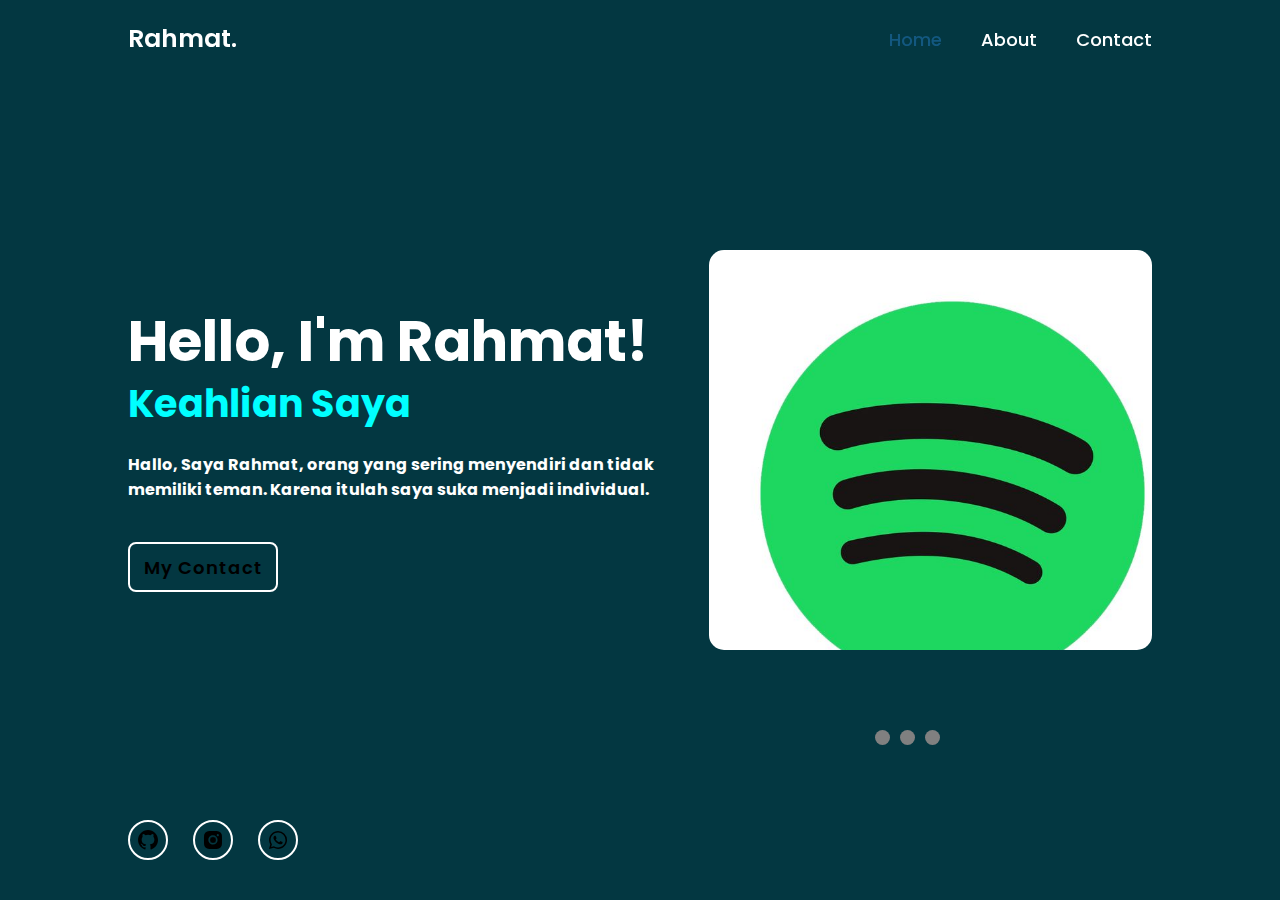
<file: page/about/friends.html>
<!DOCTYPE html>
<html lang="en">
<head>
    <meta charset="UTF-8">
    <meta name="viewport" content="width=device-width, initial-scale=1.0">
    <title>Personal Website</title>
    <link rel="stylesheet" href="../../asset/keahlian.css">
    <link href='https://unpkg.com/boxicons@2.1.4/css/boxicons.min.css' rel='icons'>
</head>
<body>
    <header class="header">
        <a href="#" class="logo">Rahmat.</a>

        <nav class="nav">
            <a href="../../index.html" class="active">Home</a>
            <div class="dropdown">
            <a href="#" class="">About</a>
            <div class="dropdown-content">
                <a href="../about/friends.html">Friends</a>
                <a href="../about/keahlian.html">Keahlian</a>
                <a href="../about/portofolio.html">Portofolio</a>
            </div>
            </div>
            <a href="https://wa.me/6282257359610">Contact</a>
        </nav>
    </header>

    <section class="home">
        <div class="home-content">
        <h1>Hello, I'm Rahmat!</h1>
        <h2>Keahlian Saya</h2>
        <p>Hallo, Saya Rahmat, orang yang sering menyendiri dan tidak memiliki teman. Karena itulah saya suka menjadi individual.</p>
        <div class="btn-box">
            <a href="https://mail.google.com/mail/u/0/?hl=en#inbox?compose=new" class="btn">My Contact</a>
        </div>
        </div>

        <div class="home-sci">
            <a href="https://github.com/leonardofour"><img src="[data-uri]"/></a>
            <a href="https://www.instagram.com/frmtp_/"><img src="[data-uri]"/></a>
            <a href="https://wa.me/6282257359610"><img src="[data-uri]"/></a>
        </div>

        <div class="wrapper">  
            <div class="slides">

                <span id="slide-1"></span>
                <span id="slide-2"></span>
                <span id="slide-3"></span>

                <div class="images">
                <img src="../../asset/img/friends/Spotify.jpeg" alt="">
                <img src="../../asset/img/friends/TikTok overtakes Facebook downloads, Facebook fires back with Lasso - Schaefer Marketing Solutions_ We Help Businesses {grow}.jpeg" alt="">
                <img src="../../asset/img/friends/˚₊‧꒰ა ♡ ໒꒱ ‧₊˚.jpeg" alt="">
                </div>
            </div>
        </div>

        <div class="navigation">
            <a href="#slide-1">1</a>
            <a href="#slide-2">2</a>
            <a href="#slide-3">3</a>
        </div>

    </section>
</body>
</html>
</file>
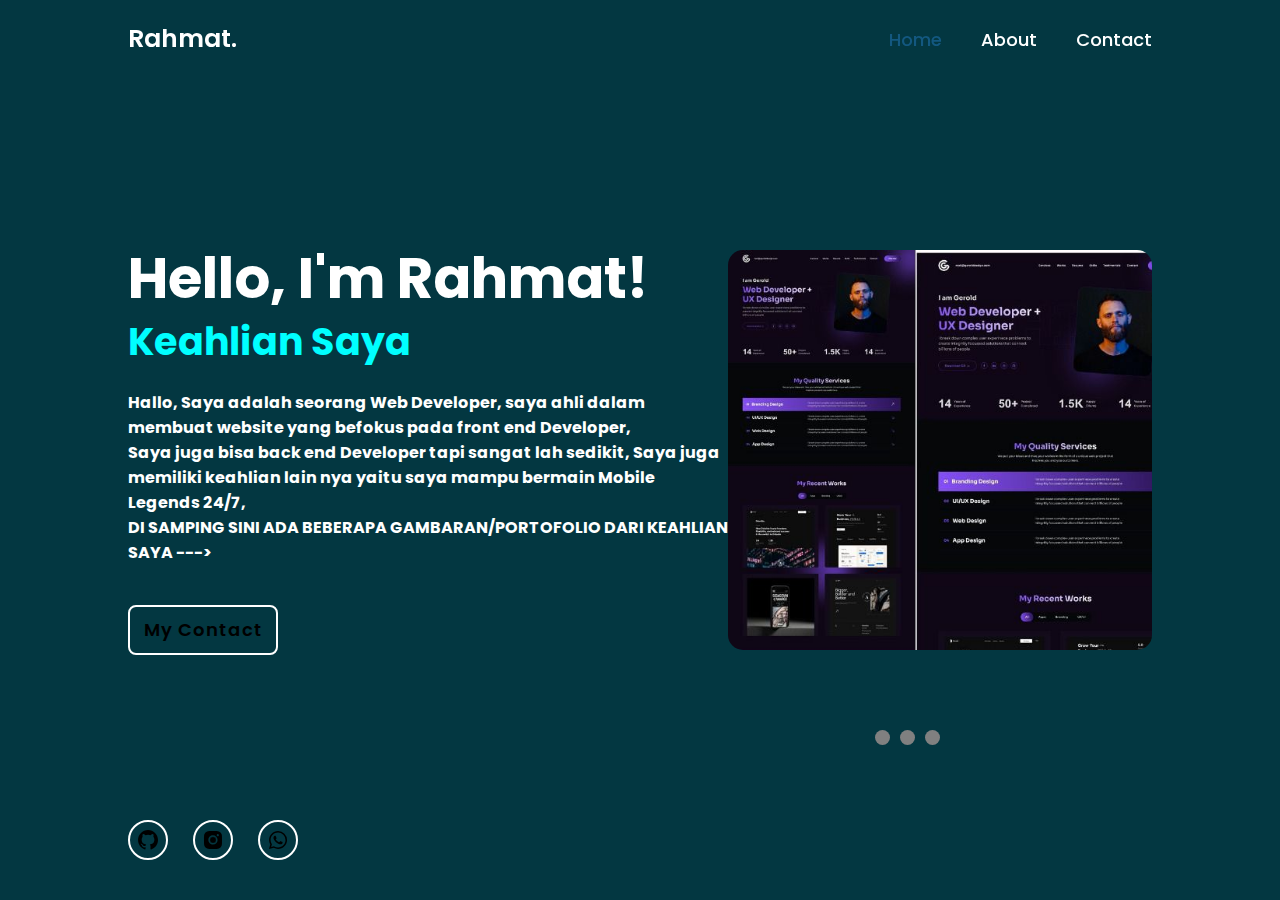
<file: page/about/keahlian.html>
<!DOCTYPE html>
<html lang="en">
<head>
    <meta charset="UTF-8">
    <meta name="viewport" content="width=device-width, initial-scale=1.0">
    <title>Personal Website</title>
    <link rel="stylesheet" href="../../asset/keahlian.css">
    <link href='https://unpkg.com/boxicons@2.1.4/css/boxicons.min.css' rel='icons'>
</head>
<body>
    <header class="header">
        <a href="#" class="logo">Rahmat.</a>

        <nav class="nav">
            <a href="../../index.html" class="active">Home</a>
            <div class="dropdown">
            <a href="#" class="">About</a>
            <div class="dropdown-content">
                <a href="../about/friends.html">Friends</a>
                <a href="../about/keahlian.html">Keahlian</a>
                <a href="../about/portofolio.html">Portofolio</a>
            </div>
            </div>
            <a href="https://wa.me/6282257359610">Contact</a>
        </nav>
    </header>

    <section class="home">
        <div class="home-content">
        <h1>Hello, I'm Rahmat!</h1>
        <h2>Keahlian Saya</h2>
        <p>Hallo, Saya adalah seorang Web Developer, saya ahli dalam membuat website yang befokus pada front end Developer,
            <br>Saya juga bisa back end Developer tapi sangat lah sedikit, Saya juga memiliki keahlian lain nya yaitu saya mampu bermain Mobile Legends 24/7,
        <br> DI SAMPING SINI ADA BEBERAPA GAMBARAN/PORTOFOLIO DARI KEAHLIAN SAYA ---></p>
        <div class="btn-box">
            <a href="https://mail.google.com/mail/u/0/?hl=en#inbox?compose=new" class="btn">My Contact</a>
        </div>
        </div>

        <div class="home-sci">
            <a href="https://github.com/leonardofour"><img src="[data-uri]"/></a>
            <a href="https://www.instagram.com/frmtp_/"><img src="[data-uri]"/></a>
            <a href="https://wa.me/6282257359610"><img src="[data-uri]"/></a>
        </div>

        <div class="wrapper">  
            <div class="slides">

                <span id="slide-1"></span>
                <span id="slide-2"></span>
                <span id="slide-3"></span>

                <div class="images">
                <img src="../../asset/img/keahlian/Gerold - Personal Portfolio WordPress Theme.jpeg" alt="">
                <img src="../../asset/img/keahlian/0774cd19-9585-40da-b89a-07d6c2d28388.jpeg" alt="">
                <img src="../../asset/img/keahlian/8b3dbe4c-212a-4f47-b6ac-8f383d32418e.jpeg" alt="">
                </div>
            </div>
        </div>

        <div class="navigation">
            <a href="#slide-1">1</a>
            <a href="#slide-2">2</a>
            <a href="#slide-3">3</a>
        </div>

    </section>
</body>
</html>
</file>
<file: asset/keahlian.css>
@import url('https://fonts.googleapis.com/css2?family=Poppins:wght@400;600&display=swap');

* {
    margin: 0;
    padding: 0;
    box-sizing: border-box;
    font-family: 'Poppins', sans-serif;
}

body {
    background: rgb(3, 55, 65);
    color: white;
}

.header {
    position: fixed;
    top: 0;
    left: 0;
    width: 100%;
    padding: 20px 10%;
    background: transparent;
    display: flex;
    justify-content: space-between;
    align-items: center;
    z-index: 100;
}

.logo {
    font-size: 25px;
    color: white;
    text-decoration: none;
    font-weight: 600;
}

.nav a {
    font-size: 18px;
    color: white;
    text-decoration: none;
    font-weight: 500;
    margin-left: 35px;
    transition: .3s;
}

.nav a:hover,
 .nav a.active {
    color: rgb(19, 88, 128);
}

.dropdown {
    position: relative;
    display: inline-block;
}

/* Dropdown content hidden by default */
.dropdown-content {
    display: none;
    position: absolute;
    background-color: rgb(3, 55, 65);
    min-width: 160px;
    z-index: 1;
}

/* Dropdown content links */
.dropdown-content a {
    color: rgb(255, 255, 255);
    padding: 12px 16px;
    text-decoration: none;
    display: block;
    font-size: 16px;
}

/* Change color of dropdown links on hover */
.dropdown-content a:hover {
    background-color: #ddd;
    color: rgb(3, 55, 65);
}

/* Show dropdown content on hover */
.dropdown:hover .dropdown-content {
    display: block;
}

/* Style for dropdown link when dropdown is active */
.dropdown:hover > a {
    color: rgb(255, 255, 255);
}

.home {
    height: 100vh;
    display: flex;
    align-items: center;
    padding: 0 10%;
}

.home-content {
    max-width: 600px;
}

.home-content h1 {
    font-size: 56px;
    font-weight: 700;
    line-height: 1.2;
}

.home-content h2 {
    font-size: 38px;
    color: aqua;
    font-weight: 700;
}

.home-content p {
    font-size: 16px;
    font-weight: 700;
    margin: 20px 0 40px;
}

.home-content .btn-box {
    width: 150px;
    height: 50px;
}

.btn-box a {
    position: relative;
    display: inline-flex;
    justify-content: center;
    align-items: center;
    width: 150px;
    height: 100%;
    background: rgb(19, 88, 128);
    border: 2px solid rgb(255, 255, 255);
    border-radius: 8px;
    font-size: 18px;
    color: rgb(0, 0, 0);
    text-decoration: none;
    font-weight: 600;
    letter-spacing: 1px;
    z-index: 1;
    overflow: hidden;
    transition: .5s;
}

.btn-box a:hover {
    background: rgb(255, 255, 255);
    color: rgb(19, 88, 128);
}

.btn-box a:nth-child(1) {
    background: transparent;
}

.btn-box a::before {
    content: "";
    position: absolute;
    top: 0;
    left: 0;
    width: 0;
    height: 100%;
    background: #ffffff;
    z-index: -1;
    transition: .5s;
}

.btn-box a:hover::before {
    width: 100%;
}

.home-sci {
    position: absolute;
    bottom: 40px;
    width: 170px;
    background: transparent;
    display: flex;
    justify-content: space-between;
    color: #ffffff;
}

.home-sci a {
    position: relative;
    display: inline-flex;
    justify-content: center;
    align-items: center;
    width: 40px;
    height: 40px;
    background: transparent;
    border: 2px solid rgb(255, 255, 255);
    border-radius: 50%;
    font-size: 20px;
    color: #ffffff;
    text-decoration: none;
    z-index: 1;
    overflow: hidden;
    transition:.5s;
}

.home-sci a:hover {
    color: rgb(6, 170, 199);
}

.home-sci a::before {
    content: '';
    position: absolute;
    top: 0;
    left: 0;
    width: 0;
    height: 100%;
    background: white;
    z-index: -1;
    transition: .5s;
}

.home-sci a:hover::before {
    width: 100%;
}

.wrapper {
    width: 800px;
    height: 400px;
    border-radius: 15px;
    margin: auto;
    overflow: hidden;
}

.images {
    display: flex;
    width: 100%;
    transition: 2s;
}

.images img {
    width: 110%;
}

#slide-1:target ~ .images {
    margin-left: 0px;
}

#slide-2:target ~ .images {
    margin-left: -100%;
}

#slide-3:target ~ .images {
    margin-left: -200%;
}

.navigation {
    position: absolute;
    display: flex;
    justify-content: center;
    align-items: center;
    left: 68%;
    bottom: 150px;
}

.navigation a {
    color: transparent;
    margin: 5px;
    text-decoration: none;
    font-size: 10px;
    background-color: grey;
    border-radius: 50%;
    width: 15px;
    height: 15px;
    display: flex;
    justify-content: center;
    align-items: center;
}
</file>
